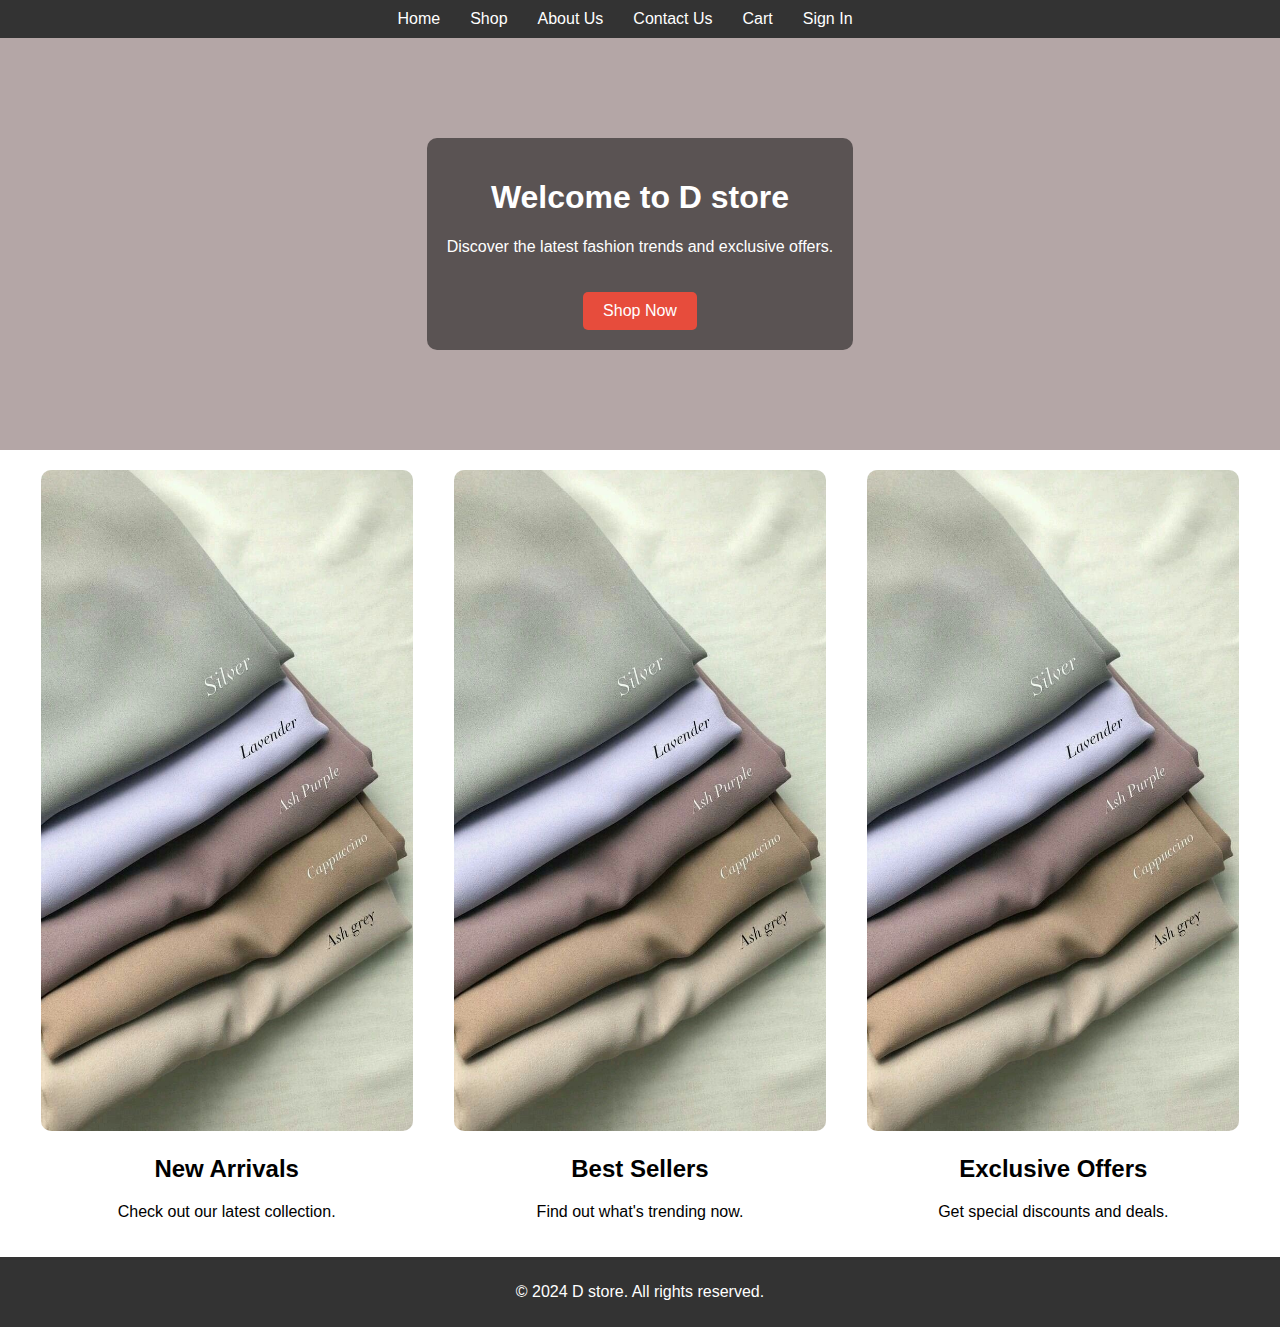
<file: index.html>
<!DOCTYPE html>
<html lang="en">
<head>
    <meta charset="UTF-8">
    <meta name="viewport" content="width=device-width, initial-scale=1.0">
    <title>D store - Home</title>
    <link rel="stylesheet" href="styles.css">
</head>
<body>
    <header>
        <nav>
            <ul>
                <li><a href="index.html">Home</a></li>
                <li><a href="shop.html">Shop</a></li>
                <li><a href="about.html">About Us</a></li>
                <li><a href="contact.html">Contact Us</a></li>
                <li><a href="cart.html">Cart</a></li>
                <li><a href="signin.html">Sign In</a></li>
            </ul>
        </nav>
    </header>
    
    <main>
        <section id="hero">
            <div class="hero-text">
                <h1>Welcome to D store</h1>
                <p>Discover the latest fashion trends and exclusive offers.</p>
                <a href="shop.html" class="cta-button">Shop Now</a>
            </div>
        </section>
        
        <section id="features">
            <div class="feature">
                <img src="pic.jpg" alt="Feature 1">
                <h2>New Arrivals</h2>
                <p>Check out our latest collection.</p>
            </div>
            <div class="feature">
                <img src="pic.jpg" alt="Feature 2">
                <h2>Best Sellers</h2>
                <p>Find out what's trending now.</p>
            </div>
            <div class="feature">
                <img src="pic.jpg" alt="Feature 3">
                <h2>Exclusive Offers</h2>
                <p>Get special discounts and deals.</p>
            </div>
        </section>
    </main>
    
    <footer>
        <p>&copy; 2024 D store. All rights reserved.</p>
    </footer>
    
    <script>
        document.querySelectorAll('a[href^="#"]').forEach(anchor => {
            anchor.addEventListener('click', function(e) {
                e.preventDefault();
                document.querySelector(this.getAttribute('href')).scrollIntoView({
                    behavior: 'smooth'
                });
            });
        });
    </script>
</body>
</html>
</file>
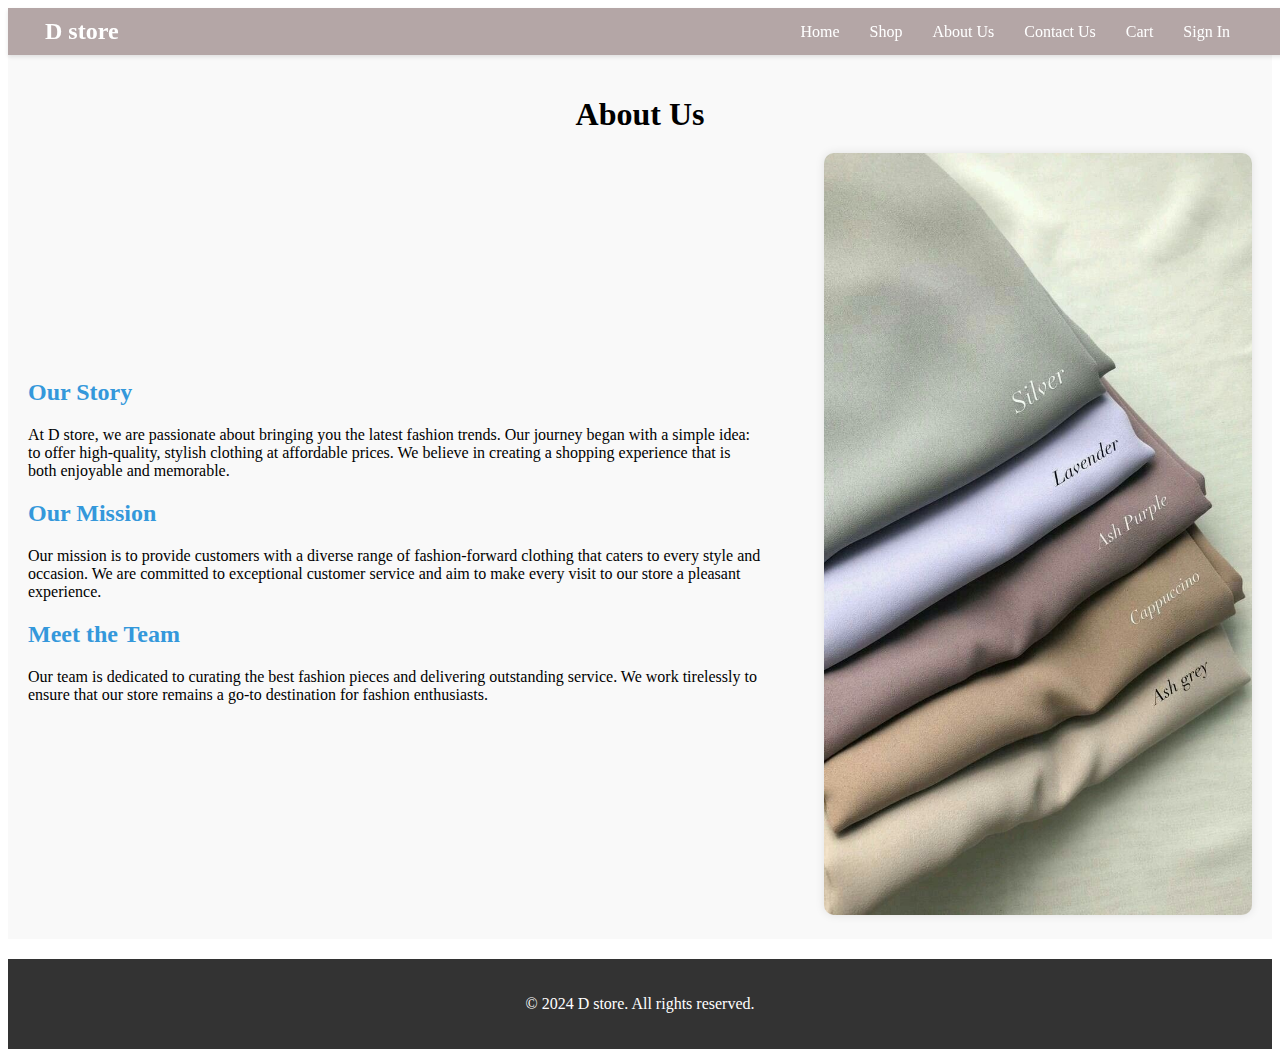
<file: about.html>
<!DOCTYPE html>
<html lang="en">
<head>
    <meta charset="UTF-8">
    <meta name="viewport" content="width=device-width, initial-scale=1.0">
    <title>D store - About Us</title>
    <link rel="stylesheet" href="style-about.css">
</head>
<body>
    <header>
        <div class="header-container">
            <div class="logo">
                <a href="index.html">D store</a>
            </div>
            <nav>
                <ul>
                    <li><a href="index.html">Home</a></li>
                    <li><a href="shop.html">Shop</a></li>
                    <li><a href="about.html">About Us</a></li>
                    <li><a href="contact.html">Contact Us</a></li>
                    <li><a href="cart.html">Cart</a></li>
                    <li><a href="signin.html">Sign In</a></li>
                </ul>
            </nav>
        </div>
    </header>
    
    <main>
        <section id="about">
            <h1>About Us</h1>
            <div class="about-content">
                <div class="about-text">
                    <h2>Our Story</h2>
                    <p>At D store, we are passionate about bringing you the latest fashion trends. Our journey began with a simple idea: to offer high-quality, stylish clothing at affordable prices. We believe in creating a shopping experience that is both enjoyable and memorable.</p>
                    
                    <h2>Our Mission</h2>
                    <p>Our mission is to provide customers with a diverse range of fashion-forward clothing that caters to every style and occasion. We are committed to exceptional customer service and aim to make every visit to our store a pleasant experience.</p>
                    
                    <h2>Meet the Team</h2>
                    <p>Our team is dedicated to curating the best fashion pieces and delivering outstanding service. We work tirelessly to ensure that our store remains a go-to destination for fashion enthusiasts.</p>
                </div>
                <div class="about-image">
                    <img src="pic.jpg" alt="About Us Image">
                </div>
            </div>
        </section>
    </main>
    
    <footer>
        <div class="footer-container">
            <p>&copy; 2024 D store. All rights reserved.</p>
        </div>
    </footer>
    
    <script>
   
        document.querySelectorAll('a[href^="#"]').forEach(anchor => {
            anchor.addEventListener('click', function(e) {
                e.preventDefault();
                document.querySelector(this.getAttribute('href')).scrollIntoView({
                    behavior: 'smooth'
                });
            });
        });
    </script>
</body>
</html>
</file>
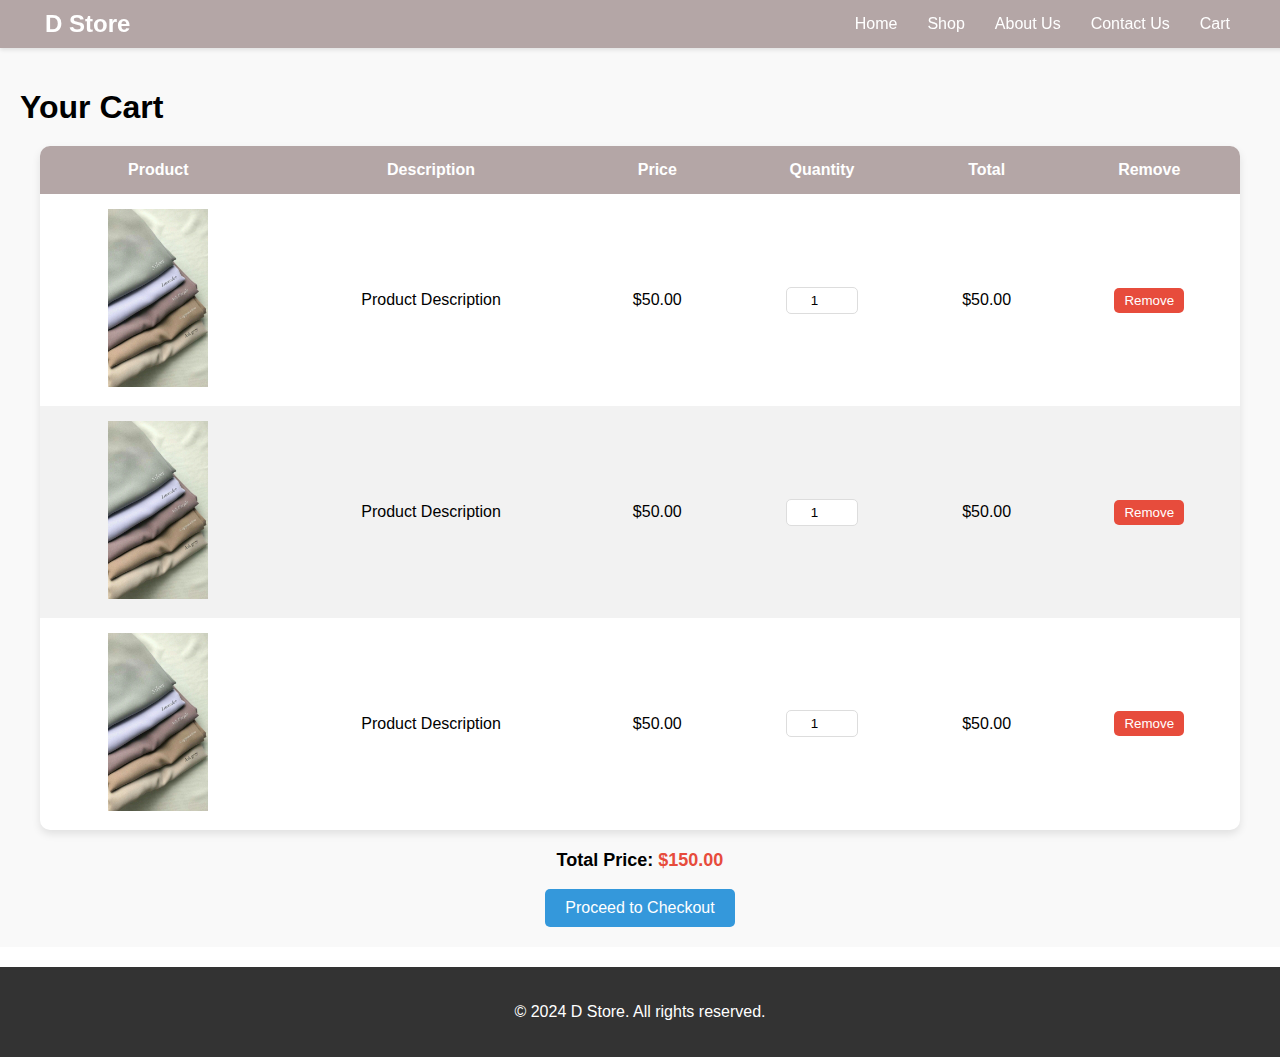
<file: cart.html>
<!DOCTYPE html>
<html lang="en">
<head>
    <meta charset="UTF-8">
    <meta name="viewport" content="width=device-width, initial-scale=1.0">
    <title>Cart | D Store</title>
    <link rel="stylesheet" href="cart-style.css">
</head>
<body>
    <header>
        <div class="header-container">
            <div class="logo">
                <a href="index.html">D Store</a>
            </div>
            <nav>
                <ul>
                    <li><a href="index.html">Home</a></li>
                    <li><a href="shop.html">Shop</a></li>
                    <li><a href="about.html">About Us</a></li>
                    <li><a href="contact.html">Contact Us</a></li>
                    <li><a href="cart.html">Cart</a></li>
                </ul>
            </nav>
        </div>
    </header>

    <main>
        <section id="cart">
            <h1>Your Cart</h1>
            <div class="cart-container">
                <table class="cart-table">
                    <thead>
                        <tr>
                            <th>Product</th>
                            <th>Description</th>
                            <th>Price</th>
                            <th>Quantity</th>
                            <th>Total</th>
                            <th>Remove</th>
                        </tr>
                    </thead>
                    <tbody>
                        <tr>
                            <td><img src="pic.jpg" alt="Product Image" class="cart-image"></td>
                            <td>Product Description</td>
                            <td class="price">$50.00</td>
                            <td>
                                <input type="number" value="1" min="1" class="quantity-input">
                            </td>
                            <td class="total">$50.00</td>
                            <td><button class="remove-button">Remove</button></td>
                        </tr>
                        <tr>
                            <td><img src="pic.jpg" alt="Product Image" class="cart-image"></td>
                            <td>Product Description</td>
                            <td class="price">$50.00</td>
                            <td>
                                <input type="number" value="1" min="1" class="quantity-input">
                            </td>
                            <td class="total">$50.00</td>
                            <td><button class="remove-button">Remove</button></td>
                        </tr>
                        <tr>
                            <td><img src="pic.jpg" alt="Product Image" class="cart-image"></td>
                            <td>Product Description</td>
                            <td class="price">$50.00</td>
                            <td>
                                <input type="number" value="1" min="1" class="quantity-input">
                            </td>
                            <td class="total">$50.00</td>
                            <td><button class="remove-button">Remove</button></td>
                        </tr>
                        
                    </tbody>
                </table>
                <div class="cart-summary">
                    <p>Total Price: <span class="total-price">$50.00</span></p>
                    <button class="checkout-button">Proceed to Checkout</button>
                </div>
            </div>
        </section>
    </main>

    <footer>
        <div class="footer-container">
            <p>&copy; 2024 D Store. All rights reserved.</p>
        </div>
    </footer>
    <script>
        document.addEventListener('DOMContentLoaded', () => {
            const cartTable = document.querySelector('.cart-table');
            const totalPriceElement = document.querySelector('.total-price');

            const updateTotal = () => {
                let total = 0;
                cartTable.querySelectorAll('tbody tr').forEach(row => {
                    const price = parseFloat(row.querySelector('.price').textContent.replace('$', ''));
                    const quantity = parseInt(row.querySelector('.quantity-input').value, 10);
                    const rowTotal = price * quantity;
                    row.querySelector('.total').textContent = `$${rowTotal.toFixed(2)}`;
                    total += rowTotal;
                });
                totalPriceElement.textContent = `$${total.toFixed(2)}`;
            };

            cartTable.addEventListener('change', (event) => {
                if (event.target.classList.contains('quantity-input')) {
                    updateTotal();
                }
            });

            cartTable.addEventListener('click', (event) => {
                if (event.target.classList.contains('remove-button')) {
                    event.target.closest('tr').remove();
                    updateTotal();
                }
            });

            updateTotal(); 
        });
    </script>
</body>
</html>
</file>
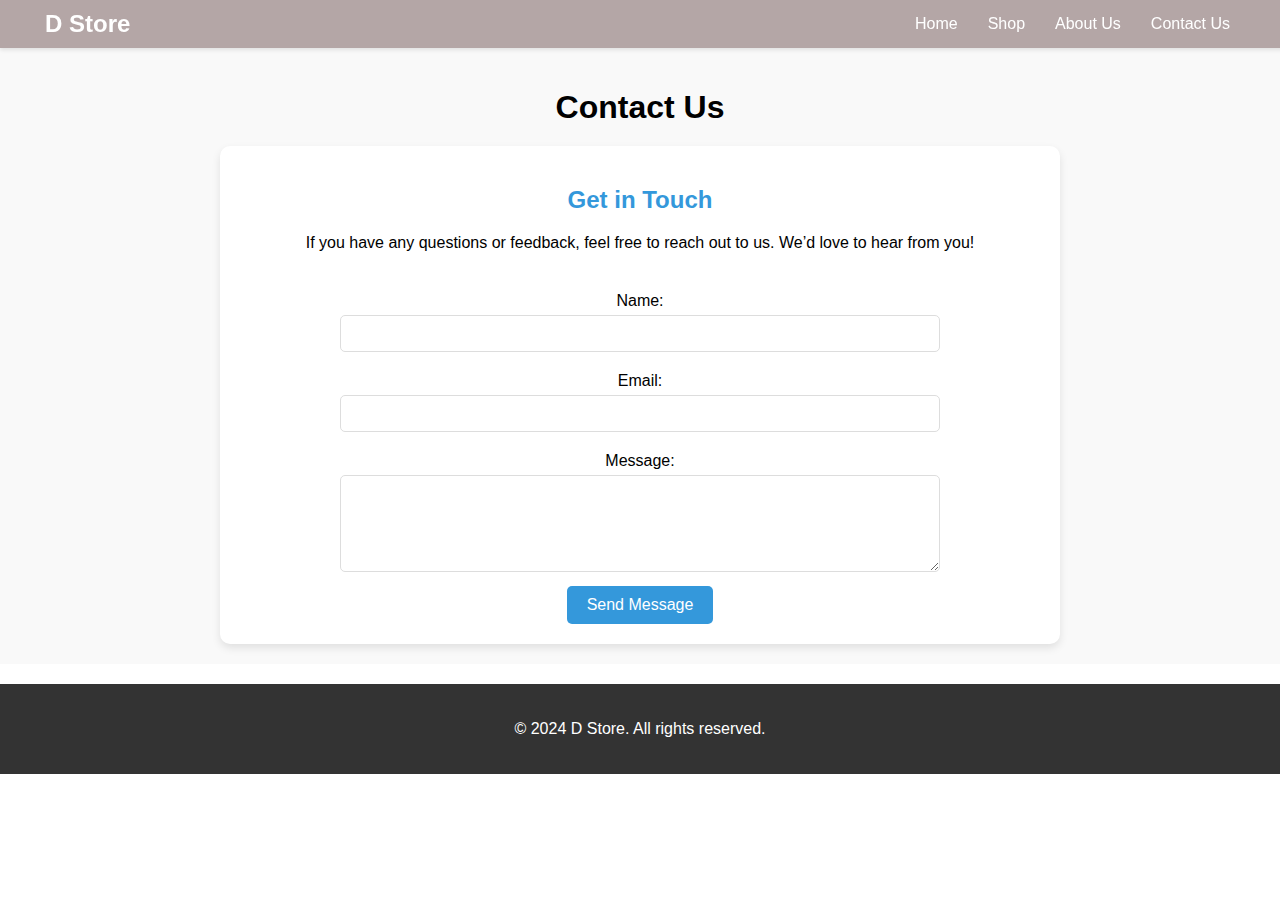
<file: contact.html>
<!DOCTYPE html>
<html lang="en">
<head>
    <meta charset="UTF-8">
    <meta name="viewport" content="width=device-width, initial-scale=1.0">
    <title>Contact Us | D Store</title>
    <link rel="stylesheet" href="contactss.css">
</head>
<body>
    <header>
        <div class="header-container">
            <div class="logo">
                <a href="index.html">D Store</a>
            </div>
            <nav>
                <ul>
                    <li><a href="index.html">Home</a></li>
                    <li><a href="shop.html">Shop</a></li>
                    <li><a href="about.html">About Us</a></li>
                    <li><a href="contact.html">Contact Us</a></li>

                </ul>
            </nav>
        </div>
    </header>

    <main>
        <section id="contact">
            <h1>Contact Us</h1>
            <div class="contact-card">
                <div class="contact-info">
                    <h2>Get in Touch</h2>
                    <p>If you have any questions or feedback, feel free to reach out to us. We’d love to hear from you!</p>
                </div>
                <form action="#" method="post" class="contact-form">
                    <label for="name">Name:</label>
                    <input type="text" id="name" name="name" required>
                    
                    <label for="email">Email:</label>
                    <input type="email" id="email" name="email" required>
                    
                    <label for="message">Message:</label>
                    <textarea id="message" name="message" rows="5" required></textarea>
                    
                    <button type="submit">Send Message</button>
                </form>
            </div>
        </section>
    </main>

    <footer>
        <div class="footer-container">
            <p>&copy; 2024 D Store. All rights reserved.</p>
        </div>
    </footer>
</body>
</html>
</file>
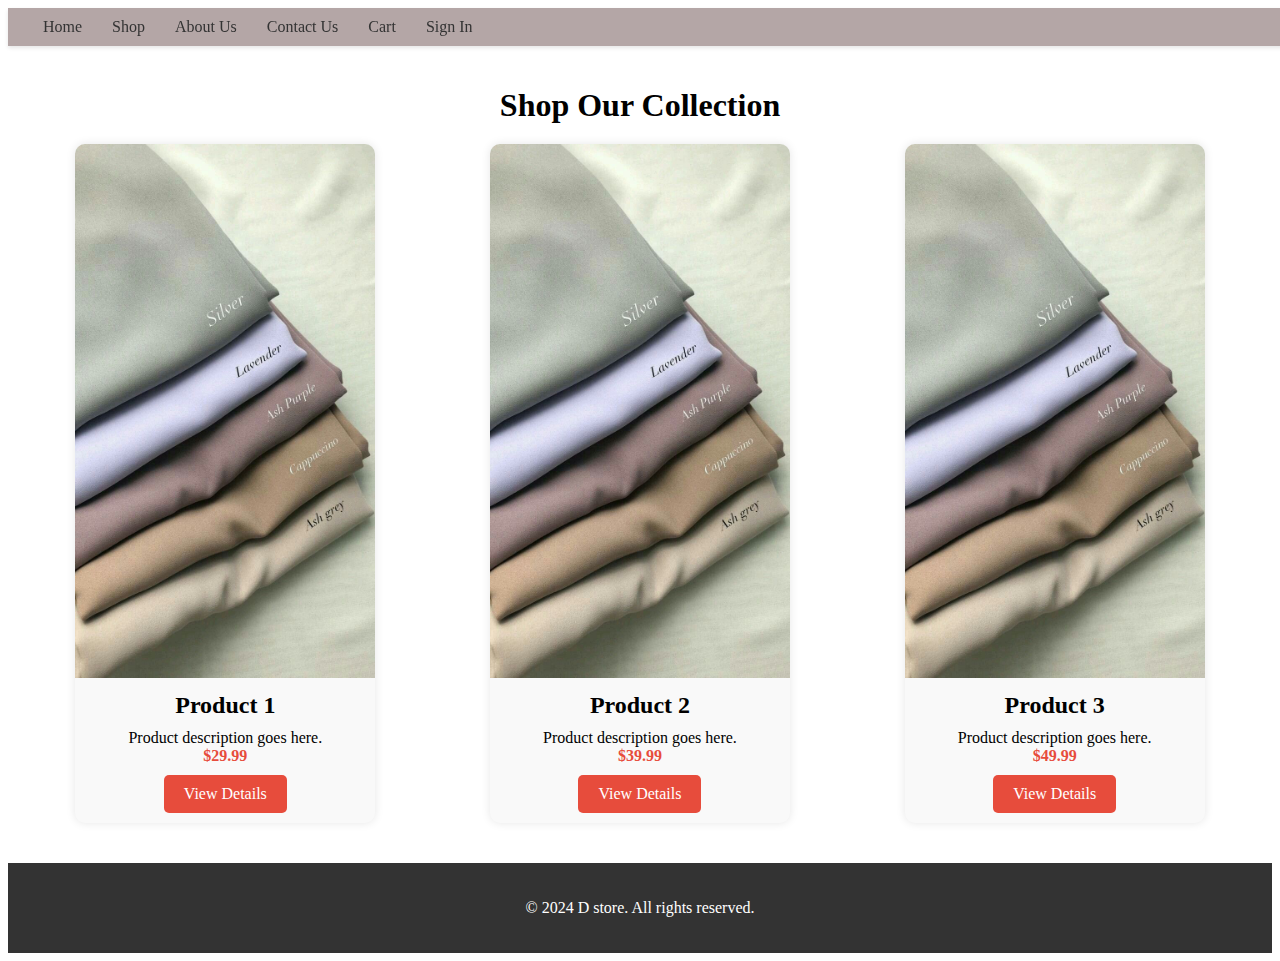
<file: shop.html>
<!DOCTYPE html>
<html lang="en">
<head>
    <meta charset="UTF-8">
    <meta name="viewport" content="width=device-width, initial-scale=1.0">
    <title>D store - Shop</title>
    <link rel="stylesheet" href="shopping.css">
</head>
<body>
    <header>
        <nav>
            <ul>
                <li><a href="index.html">Home</a></li>
                <li><a href="shop.html">Shop</a></li>
                <li><a href="about.html">About Us</a></li>
                <li><a href="contact.html">Contact Us</a></li>
                <li><a href="cart.html">Cart</a></li>
                <li><a href="signin.html">Sign In</a></li>
            </ul>
        </nav>
    </header>
    
    <main>
        <section id="shop">
            <h1>Shop Our Collection</h1>
            <div class="product-grid">
                <div class="product-card">
                    <img src="pic.jpg" alt="Product 1">
                    <h2>Product 1</h2>
                    <p>Product description goes here.</p>
                    <p class="price">$29.99</p>
                    <a href="#" class="cta-button">View Details</a>
                </div>
                <div class="product-card">
                    <img src="pic.jpg" alt="Product 2">
                    <h2>Product 2</h2>
                    <p>Product description goes here.</p>
                    <p class="price">$39.99</p>
                    <a href="#" class="cta-button">View Details</a>
                </div>
                <div class="product-card">
                    <img src="pic.jpg" alt="Product 3">
                    <h2>Product 3</h2>
                    <p>Product description goes here.</p>
                    <p class="price">$49.99</p>
                    <a href="#" class="cta-button">View Details</a>
                </div>
            </div>
        </section>
    </main>
    
    <footer>
        <p>&copy; 2024 D store. All rights reserved.</p>
    </footer>
    
    <script>
        // Smooth scrolling for anchor links
        document.querySelectorAll('a[href^="#"]').forEach(anchor => {
            anchor.addEventListener('click', function(e) {
                e.preventDefault();
                document.querySelector(this.getAttribute('href')).scrollIntoView({
                    behavior: 'smooth'
                });
            });
        });
    </script>
</body>
</html>
</file>
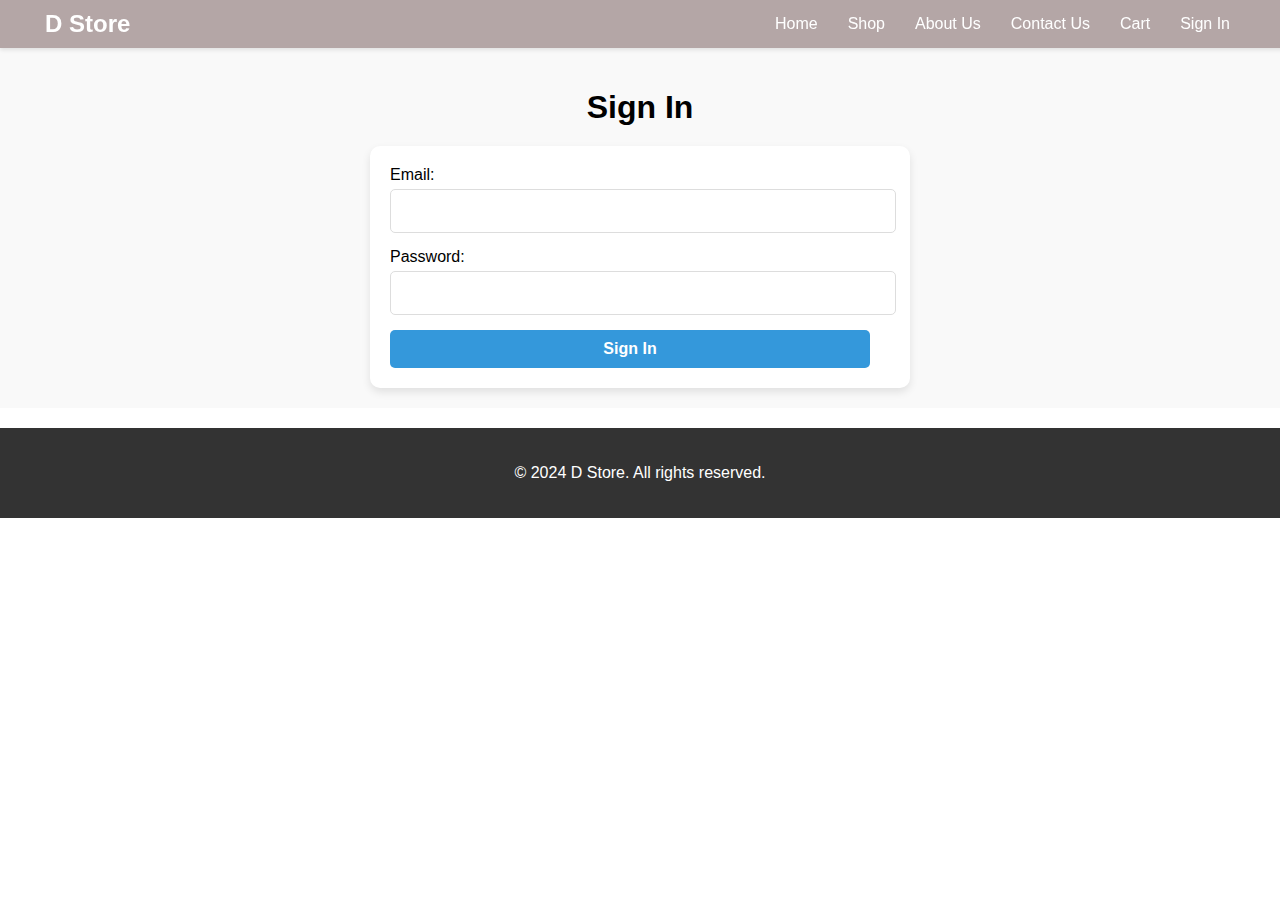
<file: signin.html>
<!DOCTYPE html>
<html lang="en">
<head>
    <meta charset="UTF-8">
    <meta name="viewport" content="width=device-width, initial-scale=1.0">
    <title>Sign In | D Store</title>
    <link rel="stylesheet" href="sign.css">
</head>
<body>
    <header>
        <div class="header-container">
            <div class="logo">
                <a href="index.html">D Store</a>
            </div>
            <nav>
                <ul>
                    <li><a href="index.html">Home</a></li>
                    <li><a href="shop.html">Shop</a></li>
                    <li><a href="about.html">About Us</a></li>
                    <li><a href="contact.html">Contact Us</a></li>
                    <li><a href="cart.html">Cart</a></li>
                    <li><a href="signin.html">Sign In</a></li>
                </ul>
            </nav>
        </div>
    </header>

    <main>
        <section id="signin">
            <h1>Sign In</h1>
            <div class="signin-container">
                <form class="signin-form" id="signinForm">
                    <div class="form-group">
                        <label for="email">Email:</label>
                        <input type="email" id="email" name="email" required>
                    </div>
                    <div class="form-group">
                        <label for="password">Password:</label>
                        <input type="password" id="password" name="password" required>
                    </div>

                    <a href="shop.html" class="signin-button">Sign In</a>
                </form>
            </div>
        </section>
    </main>

    <footer>
        <div class="footer-container">
            <p>&copy; 2024 D Store. All rights reserved.</p>
        </div>
    </footer>
</body>
</html>
</file>
<file: styles.css>
body {
    font-family: Arial, sans-serif;
    margin: 0;
    padding: 0;
    background-color: #f4f4f4;
}

header {
    background-color: #333;
    color: #fff;
    padding: 10px 0;
    padding-right: 30px;
}

nav ul {
    list-style: none;
    padding: 0;
    margin: 0;
    display: flex;
    justify-content: center;
}

nav ul li {
    margin: 0 15px;
}

nav ul li a {
    color: #fff;
    text-decoration: none;
}

#hero {
    background-color: #B4A6A6; 
    color: #fff;
    text-align: center;
    padding: 100px 20px; 
}

.hero-text {
    background: rgba(0, 0, 0, 0.5);
    padding: 20px;
    border-radius: 10px;
    display: inline-block;
}

.cta-button {
    display: inline-block;
    margin-top: 20px;
    padding: 10px 20px;
    background-color: #e74c3c;
    color: #fff;
    text-decoration: none;
    border-radius: 5px;
}

#features {
    display: flex;
    justify-content: space-around;
    padding: 20px;
    background-color: #fff;
}

.feature {
    text-align: center;
    width: 30%;
}

.feature img {
    width: 100%;
    height: auto;
    border-radius: 10px;
}

footer {
    background-color: #333;
    color: #fff;
    text-align: center;
    padding: 10px 0;
    position: relative;
    width: 100%;
}

@media (max-width: 768px) {
    #features {
        flex-direction: column;
        align-items: center;
    }

    .feature {
        width: 80%;
        margin-bottom: 20px;
    }
}
</file>
<file: style-about.css>
header {
    background-color: #B4A6A6;
    color: #fff;
    padding: 10px 20px;
    position: sticky;
    top: 0;
    width: 100%;
    z-index: 1000;
    box-shadow: 0 2px 4px rgba(0, 0, 0, 0.1);
}

.header-container {
    display: flex;
    justify-content: space-between;
    align-items: center;
    max-width: 1200px;
    margin: 0 auto;
    padding-right: 30px;
}

.logo a {
    font-size: 24px;
    font-weight: bold;
    color: #fff;
    text-decoration: none;
}

nav ul {
    list-style: none;
    padding: 0;
    margin: 0;
    display: flex;
}

nav ul li {
    margin: 0 15px;
}

nav ul li a {
    color: #fff;
    text-decoration: none;
    font-size: 16px;
    font-weight: 500;
}

nav ul li a:hover {
    color: #333;
    text-decoration: underline;
}

@media (max-width: 768px) {
    .header-container {
        flex-direction: column;
        align-items: flex-start;
    }

    nav ul {
        flex-direction: column;
    }

    nav ul li {
        margin: 10px 0;
    }
}

#about {
    padding: 20px;
    background-color: #f9f9f9;
    text-align: center;
}

#about h1 {
    margin-bottom: 20px;
}

.about-content {
    display: flex;
    flex-direction: column;
    align-items: center;
    gap: 20px;
}

.about-text {
    max-width: 800px;
    text-align: left;
}

.about-text h2 {
    margin-top: 20px;
    color: #3498db;
}

.about-text p {
    margin: 10px 0;
}

.about-image img {
    max-width: 100%;
    height: auto;
    border-radius: 10px;
    box-shadow: 0 0 10px rgba(0, 0, 0, 0.1);
}

@media (min-width: 768px) {
    .about-content {
        flex-direction: row;
        justify-content: space-between;
    }

    .about-text {
        width: 60%;
    }

    .about-image {
        width: 35%;
    }
}

footer {
    background-color: #333;
    color: #fff;
    text-align: center;
    padding: 20px 0;
    position: relative;
    width: 100%;
    margin-top: 20px;
}

.footer-container {
    max-width: 1200px;
    margin: 0 auto;
    padding: 0 20px;
}

@media (max-width: 768px) {
    .header-container {
        flex-direction: column;
        align-items: flex-start;
    }

    nav {
        margin-left: 0;
    }

    nav ul {
        flex-direction: column;
    }

    nav ul li {
        margin: 10px 0;
    }

    .about-card {
        flex-direction: column;
        text-align: center;
    }

    .about-text {
        padding-right: 0;
        padding-bottom: 20px;
    }

    .about-image {
        text-align: center;
    }
}
</file>
<file: cart-style.css>
body {
    margin: 0;
    padding: 0;
    font-family: Arial, sans-serif;
    box-sizing: border-box;
    overflow-x: hidden;
}

header {
    background-color: #B4A6A6;
    color: #fff;
    padding: 10px 20px;
    position: sticky;
    top: 0;
    width: 100%;
    z-index: 1000;
    box-shadow: 0 2px 4px rgba(0, 0, 0, 0.1);
}

.header-container {
    display: flex;
    justify-content: space-between;
    align-items: center;
    max-width: 1200px;
    margin: 0 auto;
    padding-right: 30px;
}

.logo a {
    font-size: 24px;
    font-weight: bold;
    color: #fff;
    text-decoration: none;
}

nav {
    margin-left: 20px;
}

nav ul {
    list-style: none;
    padding: 0;
    margin: 0;
    display: flex;
}

nav ul li {
    margin: 0 15px;
}

nav ul li a {
    color: #fff;
    text-decoration: none;
    font-size: 16px;
    font-weight: 500;
}

nav ul li a:hover {
    color: #333;
    text-decoration: underline;
}

#cart {
    padding: 20px;
    background-color: #f9f9f9;
}

#cart h1 {
    margin-bottom: 20px;
}

.cart-container {
    max-width: 1200px;
    margin: 0 auto;
}

.cart-table {
    width: 100%;
    border-collapse: collapse;
    background-color: #fff;
    border-radius: 10px;
    overflow: hidden;
    box-shadow: 0 4px 8px rgba(0, 0, 0, 0.1);
}

.cart-table th,
.cart-table td {
    padding: 15px;
    text-align: center;
}

.cart-table th {
    background-color: #B4A6A6;
    color: #fff;
}

.cart-table tr:nth-child(even) {
    background-color: #f2f2f2;
}

.cart-image {
    width: 100px;
    height: auto;
}

.quantity-input {
    width: 60px;
    padding: 5px;
    text-align: center;
    border: 1px solid #ddd;
    border-radius: 5px;
}

.remove-button {
    background-color: #e74c3c;
    color: #fff;
    border: none;
    padding: 5px 10px;
    border-radius: 5px;
    cursor: pointer;
}

.remove-button:hover {
    background-color: #c0392b;
}

.cart-summary {
    margin-top: 20px;
    text-align: center;
}

.cart-summary p {
    font-size: 18px;
    font-weight: bold;
}

.total-price {
    color: #e74c3c;
}

.checkout-button {
    background-color: #3498db;
    color: #fff;
    padding: 10px 20px;
    border: none;
    border-radius: 5px;
    cursor: pointer;
    font-size: 16px;
}

.checkout-button:hover {
    background-color: #2980b9;
}

footer {
    background-color: #333;
    color: #fff;
    text-align: center;
    padding: 20px 0;
    position: relative;
    width: 100%;
    margin-top: 20px;
}

.footer-container {
    max-width: 1200px;
    margin: 0 auto;
    padding: 0 20px;
}

@media (max-width: 768px) {
    .header-container {
        flex-direction: column;
        align-items: flex-start;
    }

    nav {
        margin-left: 0;
    }

    nav ul {
        flex-direction: column;
    }

    nav ul li {
        margin: 10px 0;
    }

    .cart-table th,
    .cart-table td {
        padding: 10px;
        font-size: 14px;
    }

    .quantity-input {
        width: 50px;
    }

    .checkout-button {
        padding: 8px 16px;
        font-size: 14px;
    }
}
</file>
<file: contactss.css>
body {
    margin: 0;
    padding: 0;
    font-family: Arial, sans-serif;
    box-sizing: border-box;
    overflow-x: hidden;
}

header {
    background-color: #B4A6A6;
    color: #fff;
    padding: 10px 20px;
    position: sticky;
    top: 0;
    width: 100%;
    z-index: 1000;
    box-shadow: 0 2px 4px rgba(0, 0, 0, 0.1);
}

.header-container {
    display: flex;
    justify-content: space-between;
    align-items: center;
    padding-right: 30px;
    max-width: 1200px;
    margin: 0 auto;
}

.logo a {
    font-size: 24px;
    font-weight: bold;
    color: #fff;
    text-decoration: none;
}

nav {
    margin-left: 20px;
}

nav ul {
    list-style: none;
    padding: 0;
    margin: 0;
    display: flex;
}

nav ul li {
    margin: 0 15px;
}

nav ul li a {
    color: #fff;
    text-decoration: none;
    font-size: 16px;
    font-weight: 500;
}

nav ul li a:hover {
    color: #333;
    text-decoration: underline;
}

#hero {
    background-color: #3498db;
    color: #fff;
    padding: 50px 20px;
    text-align: center;
}

#hero h1 {
    margin: 0;
    font-size: 36px;
}

#shop {
    padding: 20px;
    background-color: #fff;
    text-align: center;
}

#shop h1 {
    margin-bottom: 20px;
}

.product-grid {
    display: flex;
    flex-wrap: wrap;
    justify-content: space-around;
    gap: 20px;
}

.product-card {
    background-color: #f9f9f9;
    border-radius: 10px;
    overflow: hidden;
    width: 300px;
    box-shadow: 0 0 10px rgba(0, 0, 0, 0.1);
}

.product-card img {
    width: 100%;
    height: auto;
}

.product-card h2 {
    margin: 10px;
}

.product-card p {
    margin: 0 10px;
}

.price {
    font-weight: bold;
    color: #e74c3c;
    margin-bottom: 10px;
}

.cta-button {
    display: inline-block;
    margin: 10px;
    padding: 10px 20px;
    background-color: #e74c3c;
    color: #fff;
    text-decoration: none;
    border-radius: 5px;
}

#about {
    padding: 20px;
    background-color: #f9f9f9;
    text-align: center;
}

#about h1 {
    margin-bottom: 20px;
}

.about-card {
    display: flex;
    align-items: center;
    justify-content: center;
    max-width: 1200px;
    margin: 0 auto;
    background-color: #fff;
    border-radius: 10px;
    box-shadow: 0 4px 8px rgba(0, 0, 0, 0.1);
    padding: 20px;
}

.about-text {
    flex: 1;
    text-align: left;
    padding-right: 20px;
}

.about-text h2 {
    margin-top: 20px;
    color: #3498db;
}

.about-text p {
    margin: 10px 0;
}

.about-image {
    flex: 1;
    text-align: right;
}

.about-image img {
    max-width: 100%;
    height: auto;
    border-radius: 10px;
    box-shadow: 0 0 10px rgba(0, 0, 0, 0.1);
}

#contact {
    padding: 20px;
    background-color: #f9f9f9;
    text-align: center;
}

#contact h1 {
    margin-bottom: 20px;
}

.contact-card {
    display: flex;
    flex-direction: column;
    align-items: center;
    max-width: 800px;
    margin: 0 auto;
    background-color: #fff;
    border-radius: 10px;
    box-shadow: 0 4px 8px rgba(0, 0, 0, 0.1);
    padding: 20px;
}

.contact-info {
    margin-bottom: 20px;
    text-align: center;
}

.contact-info h2 {
    color: #3498db;
}

.contact-info p {
    margin: 10px 0;
}

.contact-form {
    width: 100%;
    max-width: 600px;
    margin: 0 auto;
}

.contact-form label {
    display: block;
    margin: 10px 0 5px;
}

.contact-form input,
.contact-form textarea {
    width: 100%;
    padding: 10px;
    margin-bottom: 10px;
    border: 1px solid #ddd;
    border-radius: 5px;
    box-sizing: border-box;
}

.contact-form button {
    background-color: #3498db;
    color: #fff;
    padding: 10px 20px;
    border: none;
    border-radius: 5px;
    cursor: pointer;
    font-size: 16px;
}

.contact-form button:hover {
    background-color: #2980b9;
}

footer {
    background-color: #333;
    color: #fff;
    text-align: center;
    padding: 20px 0;
    position: relative;
    width: 100%;
    margin-top: 20px;
}

.footer-container {
    max-width: 1200px;
    margin: 0 auto;
    padding: 0 20px;
}

@media (max-width: 768px) {
    .header-container {
        flex-direction: column;
        align-items: flex-start;
    }

    nav {
        margin-left: 0;
    }

    nav ul {
        flex-direction: column;
    }

    nav ul li {
        margin: 10px 0;
    }

    .contact-card {
        padding: 10px;
    }

    .contact-info h2 {
        font-size: 24px;
    }

    .contact-form button {
        padding: 8px 16px;
        font-size: 14px;
    }
}
</file>
<file: shopping.css>
header {
    background-color: #B4A6A6;
    box-shadow: 0 2px 4px rgba(0, 0, 0, 0.1);
    padding: 10px 20px;
    position: sticky;
    top: 0;
    width: 100%;
    z-index: 1000;
}

.header-container {
    display: flex;
    justify-content: space-between;
    align-items: center;
    max-width: 1200px;
    margin: 0 auto;
    padding-right: 30px;
}

.logo a {
    font-size: 24px;
    font-weight: bold;
    color: #3498db;
    text-decoration: none;
}

nav ul {
    list-style: none;
    padding: 0;
    margin: 0;
    display: flex;
}

nav ul li {
    margin: 0 15px;
}

nav ul li a {
    color: #333;
    text-decoration: none;
    font-size: 16px;
    font-weight: 500;
}

nav ul li a:hover {
    color: #e74c3c;
    text-decoration: underline;
}

@media (max-width: 768px) {
    .header-container {
        flex-direction: column;
        align-items: flex-start;
    }

    nav ul {
        flex-direction: column;
    }

    nav ul li {
        margin: 10px 0;
    }
}

#shop {
    padding: 20px;
    background-color: #fff;
    text-align: center;
}

#shop h1 {
    margin-bottom: 20px;
}

.product-grid {
    display: flex;
    flex-wrap: wrap;
    justify-content: space-around;
    gap: 20px;
}

.product-card {
    background-color: #f9f9f9;
    border-radius: 10px;
    overflow: hidden;
    width: 300px;
    box-shadow: 0 0 10px rgba(0, 0, 0, 0.1);
}

.product-card img {
    width: 100%;
    height: auto;
}

.product-card h2 {
    margin: 10px;
}

.product-card p {
    margin: 0 10px;
}

.price {
    font-weight: bold;
    color: #e74c3c;
    margin-bottom: 10px;
}

.cta-button {
    display: inline-block;
    margin: 10px;
    padding: 10px 20px;
    background-color: #e74c3c;
    color: #fff;
    text-decoration: none;
    border-radius: 5px;
}

footer {
    background-color: #333;
    color: #fff;
    text-align: center;
    padding: 20px 0;
    position: relative;
    width: 100%;
    margin-top: 20px;
}

.footer-container {
    max-width: 1200px;
    margin: 0 auto;
    padding: 0 20px;
}
</file>
<file: sign.css>
body {
    margin: 0;
    padding: 0;
    font-family: Arial, sans-serif;
    box-sizing: border-box;
    overflow-x: hidden; 
}


header {
    background-color: #B4A6A6; 
    color: #fff;
    padding: 10px 20px;
    position: sticky;
    top: 0;
    width: 100%;
    z-index: 1000;
    box-shadow: 0 2px 4px rgba(0, 0, 0, 0.1);
}

.header-container {
    display: flex;
    justify-content: space-between;
    align-items: center;
    max-width: 1200px;
    margin: 0 auto;
    padding-right: 30px;
}

.logo a {
    font-size: 24px;
    font-weight: bold;
    color: #fff; 
    text-decoration: none;
}

nav {
    margin-left: 20px; 
}

nav ul {
    list-style: none;
    padding: 0;
    margin: 0;
    display: flex;
}

nav ul li {
    margin: 0 15px;
}

nav ul li a {
    color: #fff; 
    text-decoration: none;
    font-size: 16px;
    font-weight: 500;
}

nav ul li a:hover {
    color: #333; 
    text-decoration: underline;
}


#signin {
    padding: 20px;
    background-color: #f9f9f9;
}

#signin h1 {
    margin-bottom: 20px;
    text-align: center;
}

.signin-container {
    max-width: 500px;
    margin: 0 auto;
    background-color: #fff;
    padding: 20px;
    border-radius: 10px;
    padding-right: 20px;
    box-shadow: 0 4px 8px rgba(0, 0, 0, 0.1);
}

.signin-form {
    display: flex;
    flex-direction: column;
    padding-right: 20px;
}

.form-group {
    margin-bottom: 15px;
}

.form-group label {
    display: block;
    font-size: 16px;
    margin-bottom: 5px;
}

.form-group input {
    width: 100%;
    padding: 12px; 
    font-size: 16px;
    border: 1px solid #ddd;
    border-radius: 5px;
}


.signin-button {
    display: inline-block;
    background-color: #3498db; 
    color: #fff;
    padding: 10px 20px;
    border: none;
    border-radius: 5px;
    text-align: center;
    text-decoration: none;
    font-size: 16px;
    font-weight: bold;
    cursor: pointer;
}

.signin-button:hover {
    background-color: #2980b9; 
}


footer {
    background-color: #333;
    color: #fff;
    text-align: center;
    padding: 20px 0;
    position: relative;
    width: 100%;
    margin-top: 20px;
}

.footer-container {
    max-width: 1200px;
    margin: 0 auto;
    padding: 0 20px;
}


@media (max-width: 768px) {
    .header-container {
        flex-direction: column;
        align-items: flex-start;
    }

    nav {
        margin-left: 0; 
    }

    nav ul {
        flex-direction: column;
    }

    nav ul li {
        margin: 10px 0;
    }

    .signin-container {
        padding: 15px;
    }

    .signin-button {
        padding: 8px 16px;
        font-size: 14px;
    }
}
</file>
